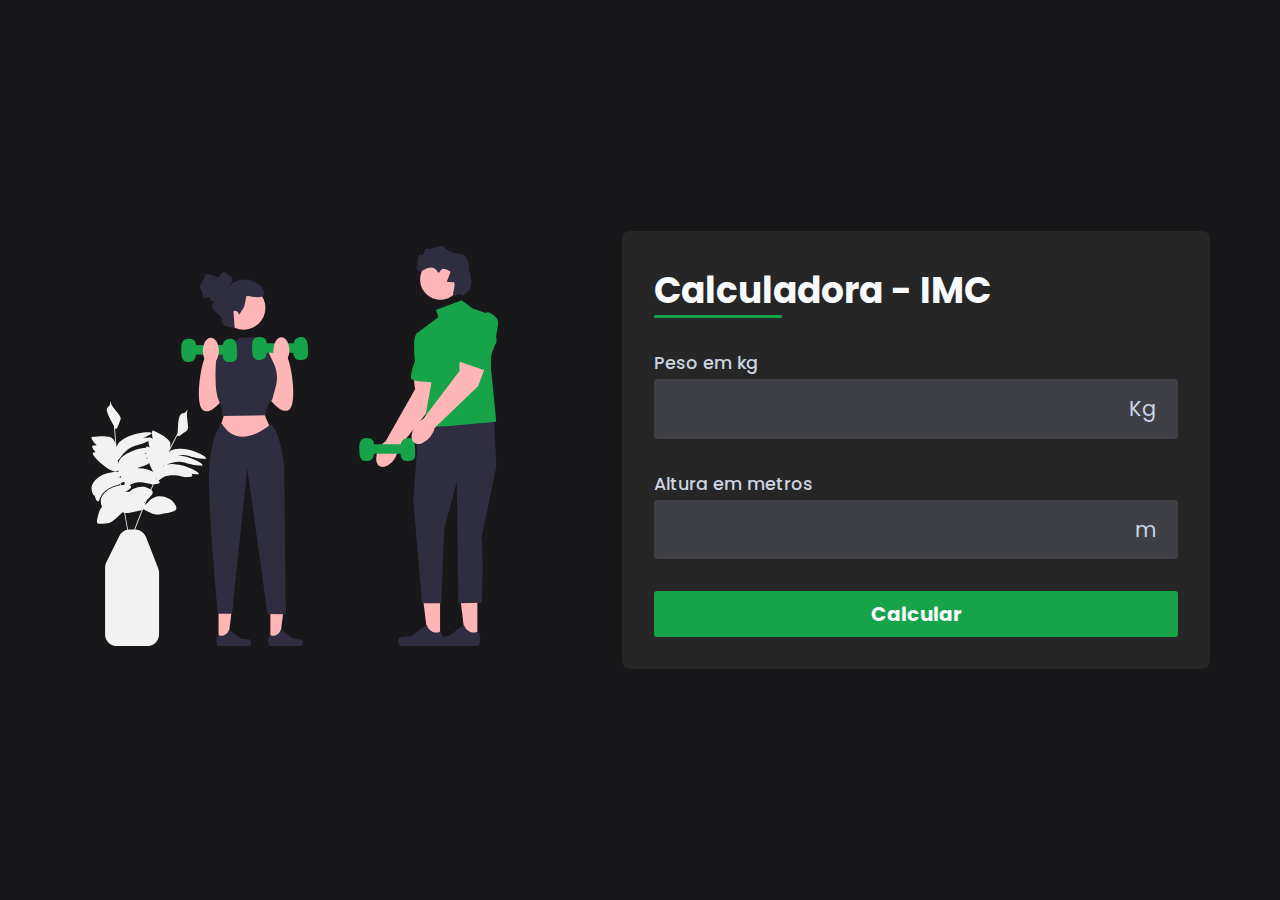
<file: index.html>
<!DOCTYPE html>
<html lang="pt-br">
<head>
    <meta charset="UTF-8">
    <meta http-equiv="X-UA-Compatible" content="IE=edge">
    <meta name="viewport" content="width=device-width, initial-scale=1.0">

    <link rel="stylesheet" href="style.css">
    <link rel="manifest" href="manifest.json">
    <link rel="stylesheet" href="https://cdnjs.cloudflare.com/ajax/libs/font-awesome/6.2.1/css/all.min.css" integrity="sha512-MV7K8+y+gLIBoVD59lQIYicR65iaqukzvf/nwasF0nqhPay5w/9lJmVM2hMDcnK1OnMGCdVK+iQrJ7lzPJQd1w==" crossorigin="anonymous" referrerpolicy="no-referrer" />

    <title>Calculadora de IMC</title>
</head>
<body>
    <main id="container">
        <section id="img">
            <img src="illustration.svg">
        </section>

        <section id="calculator">
            <form id="form">
                <h1 id="title">
                    Calculadora - IMC
                </h1>

                <div class="input-box">
                    <label for="weight">
                        Peso em kg
                    </label>
                    <div class="input-field">
                        <i class="fa-solid fa-weight-hanging"></i>
                        <input type="number" id="weight" name="weight" required>
                        <span>
                            Kg
                        </span>
                    </div>
                </div>

                <div class="input-box">
                    <label for="height">
                        Altura em metros
                    </label>
                    <div class="input-field">
                        <i class="fa-solid fa-ruler"></i>
                        <input type="number" step="0.01" id="height" name="height" required>
                        <span>
                            m
                        </span>
                    </div>
                </div>
                
                <button id="calculate">
                    Calcular
                </button>
                <script>
                    document.getElementById('form').addEventListener('submit', function(event) {
                        event.preventDefault();
                
                        const peso = parseFloat(document.getElementById('weight').value);
                        const altura = parseFloat(document.getElementById('height').value);
                
                        if (isNaN(peso) || isNaN(altura)) {
                            alert('Por favor, insira valores válidos.');
                            return;
                        }
                
                        const bmi = (peso / (altura * altura)).toFixed(2);
                        let description = '';
                
                        if (bmi < 18.5) {
                            description = 'Cuidado! Você está abaixo do peso!';
                        } else if (bmi >= 18.5 && bmi <= 24.9) {
                            description = 'Você está no peso ideal!';
                        } else if (bmi >= 25 && bmi <= 29.9) {
                            description = 'Cuidado! Você está com sobrepeso!';
                        } else {
                            description = 'Atenção! Você está com obesidade!';
                        }
                
                        document.getElementById('value').textContent = bmi.replace('.', ',');
                        document.getElementById('description span').textContent = description;
                        document.getElementById('infos').classList.remove('hidden');
                
                        if ('speechSynthesis' in window) {
                            const utterance = new SpeechSynthesisUtterance();
                            utterance.text = `Seu IMC é ${bmi.replace('.', ',')}. ${description}`;
                            const voices = speechSynthesis.getVoices();
                            utterance.voice = voices[0]; // Opcional: selecione a primeira voz disponível
                            speechSynthesis.speak(utterance);
                        } else {
                            alert('Seu navegador não suporta a funcionalidade de síntese de voz.');
                        }
                    });
                </script>
                
            </form>    
            
            <div id="infos" class="hidden">
                <div id="result">
                    <div id="bmi">
                        <span id="value"></span>
                        <span>Seu IMC</span>
                    </div>
                    <div id="description">
                        <span></span>
                    </div>  
                </div>

                <div id="more_info">
                    <a href="https://mundoeducacao.uol.com.br/saude-bem-estar/imc.htm">
                        Mais informações sobre o IMC
                        <i class="fa-solid fa-arrow-up-right-from-square"></i>
                    </a>
                </div>
            </div>   
        </section>
    </main>
    <script src="script.js"></script>
    <script>
        if ('serviceWorker' in navigator) {
            window.addEventListener('load', function() {
                navigator.serviceWorker.register('/service-worker.js').then(function(registration) {
                    console.log('ServiceWorker registration successful with scope: ', registration.scope);
                }, function(error) {
                    console.log('ServiceWorker registration failed: ', error);
                });
            });
        }
    </script>
</body>
</html>
</file>
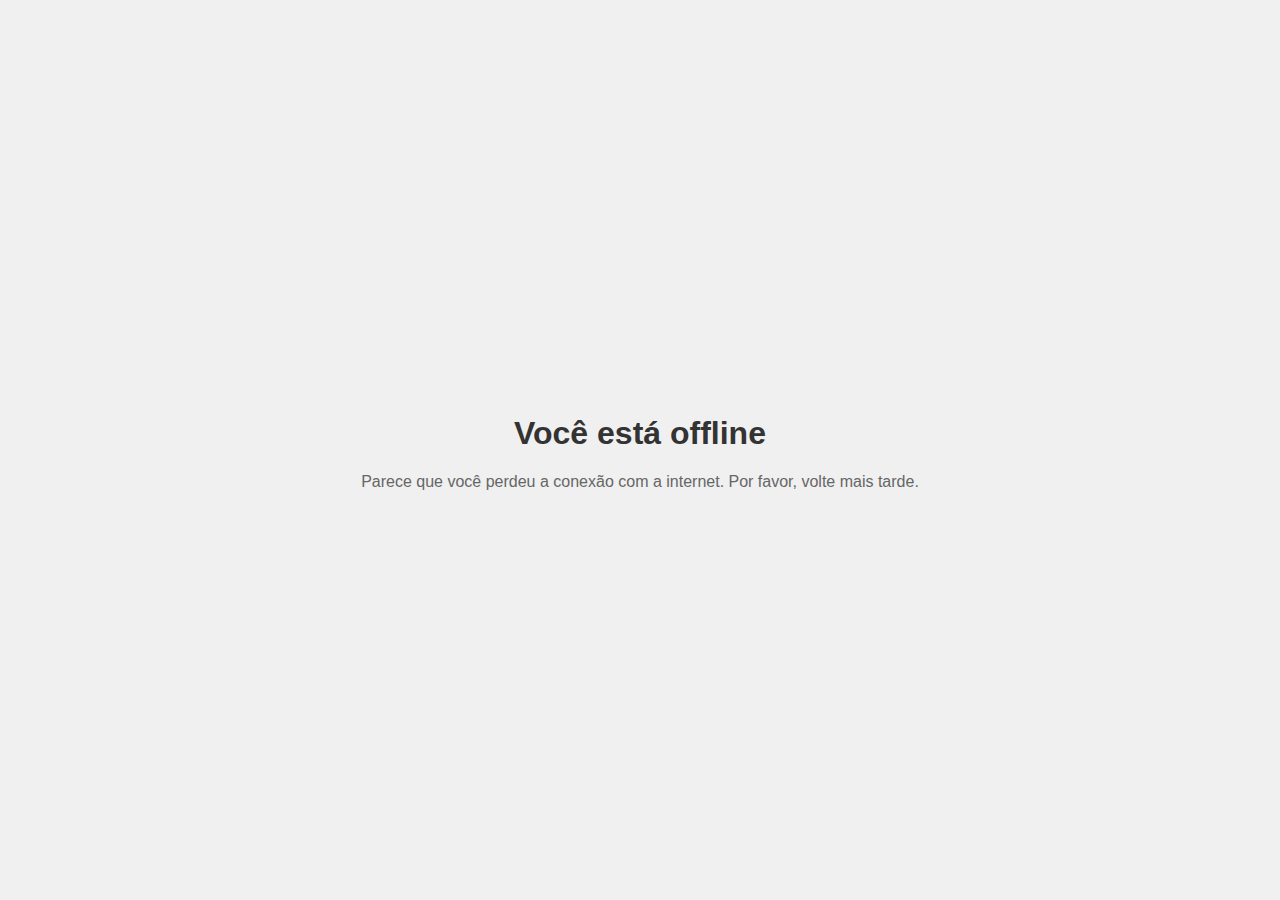
<file: offline.html>
<!DOCTYPE html>
<html lang="pt-br">
<head>
    <meta charset="UTF-8">
    <meta name="viewport" content="width=device-width, initial-scale=1.0">
    <title>Offline</title>
    <style>
        body {
            font-family: Arial, sans-serif;
            display: flex;
            align-items: center;
            justify-content: center;
            height: 100vh;
            background-color: #f0f0f0;
            margin: 0;
        }
        .container {
            text-align: center;
        }
        h1 {
            font-size: 2rem;
            color: #333;
        }
        p {
            color: #666;
        }
    </style>
</head>
<body>
    <div class="container">
        <h1>Você está offline</h1>
        <p>Parece que você perdeu a conexão com a internet. Por favor, volte mais tarde.</p>
    </div>
</body>
</html>
</file>
<file: style.css>
@import url('https://fonts.googleapis.com/css2?family=Poppins:wght@100;200;300;400;500;600&display=swap');

* {
    font-family: 'Poppins', sans-serif;
    margin: 0;
    padding: 0;
    box-sizing: border-box;
}

body {
    display: flex;
    align-items: center;
    justify-content: center;
    width: 100%;
    height: 100vh;
    background-color: #18181b;
}

#container {
    display: flex;
    align-items: center;
    gap: 3.5rem;
}

#img img {
    width: 31rem;
}

#calculator {
    display: flex;
    flex-direction: column;
    gap: 2rem;
    padding: 2rem;
    color: #f8fafc;
    background-color: #262626;
    border-radius: 8px;
}

#form {
    display: flex;
    flex-direction: column;
    gap: 2rem;
}

#title {
    font-size: 2.25rem;
    position: relative;
}

#title::after {
    position: absolute;
    content: '';
    width: 8rem;
    height: 3px;
    border-radius: 3px;
    background-color: #16a34a;
    bottom: 0;
    left: 0;
}

.input-box label {
    font-weight: 500;
    font-size: 1.1rem;
    color: #cbd5e1;
}

.input-field {
    display: flex;
    align-items: center;
    justify-content: space-between;
    background-color: #3f3f46;
    padding: 0.3rem;
    border-radius: 3px;
    margin-top: 3px;
}

.input-field span,  
.input-field i  {
    color: #cbd5e1;
    font-size: 1.3rem;
    padding: 0.6rem 1rem;
}

.input-field input,
.input-field select {
    background-color: transparent;
    border: none;
    width: 100%;
    font-size: 1.3rem;
    color: #f8fafc;
    padding: 0 0.5rem;
}

.input-field input::-webkit-outer-spin-button,
.input-field input::-webkit-inner-spin-button {
  appearance: none;
}

.input-field input:focus,
.input-field select:focus {
    outline: none;
}

#calculate {
    border: none;
    font-size: 1.25rem;
    font-weight: bold;
    color: #f8fafc;
    background-color: #16a34a;
    padding: 0.5rem 0;
    border-radius: 3px;
    cursor: pointer;
    width: 100%;
}

#result {
    display: flex;
    gap: 2rem;
    align-items: center;
    border-top: 1px solid #ffffff34;
    padding: 0.75rem 0;
}

#bmi {
    display: flex;
    align-items: center;
    flex-direction: column;
    font-size: 2.25rem;
}

#bmi span:last-child {
    font-size: 0.875rem;
    color:#cbd5e1;
}

.normal {
    color: #16a34a;
}

.attention {
    color: #dc2626;
}

#description{
   width: 15.5rem;
}

#more_info {
    text-align: center;
    border-top: 1px solid #ffffff34;
    padding-top: 1.5rem;
}

#more_info a {
    display: flex;
    justify-content: center;
    align-items: center;
    gap: 0.6rem;
    color: #16a34a;
    font-size: 0.875rem;
    text-decoration: none;
    transition: color 0.5s;
}

#more_info a:hover {
    color: #cbd5e1;
}

.hidden {
    display: none;
}

@media screen and (max-width: 1024px) {
    #img {
        display: none;
    }
}

@media screen and (max-width: 500px) {
    #img {
        display: none;
    }

    #container {
        width: 100%;
        height: 100%;
    }

    #calculator {
        width: 100%;
        height: 100%;
        border-radius: 0;
        justify-content: center;
    }
}

#voiceSelect {
    width: 100%; 
    padding: 10px; 
    font-size: 16px; 
    border-radius: 5px; 
    color: #f8fafc; 
}
</file>
